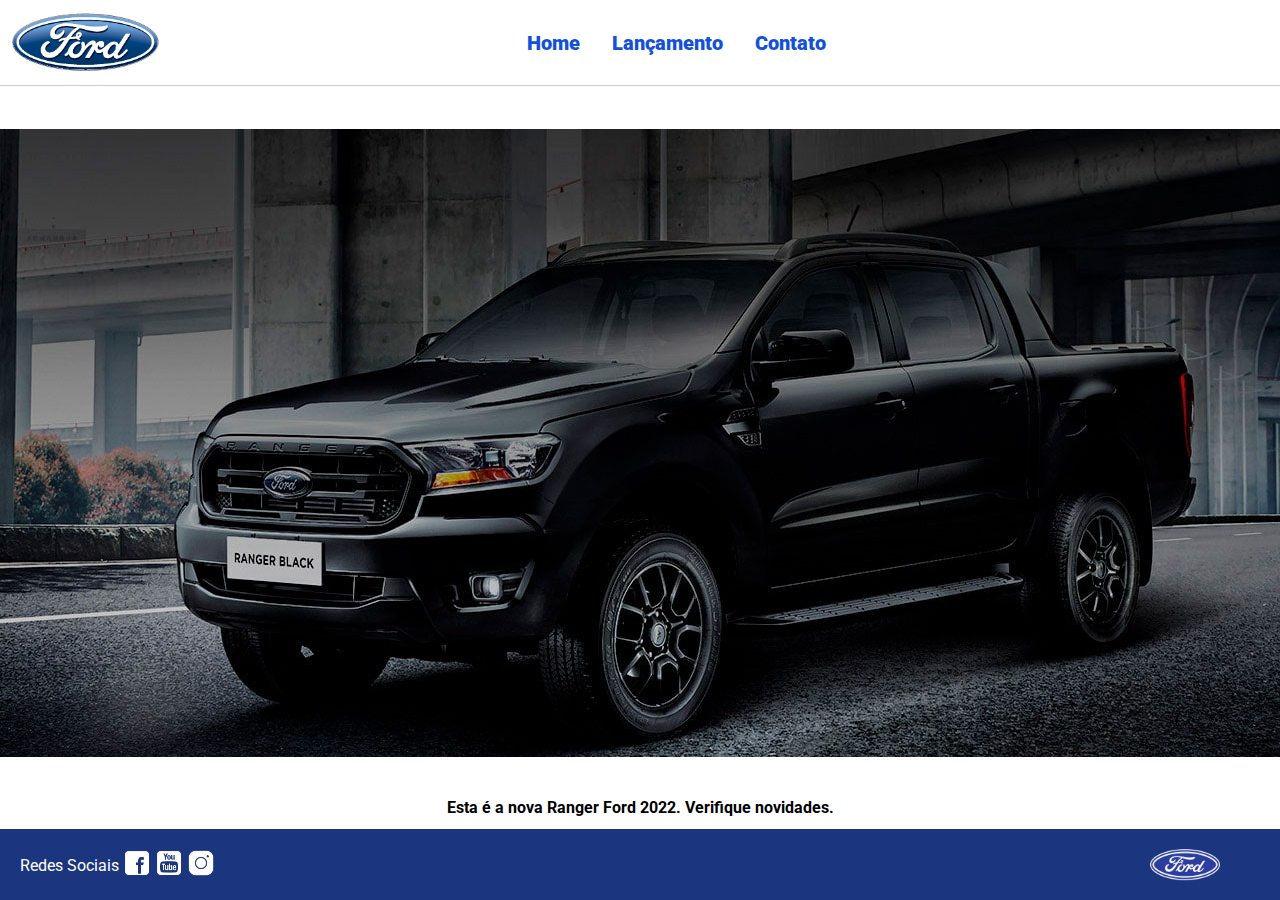
<file: index.html>
<!DOCTYPE html>
<html lang="pt-br">
<head>
    <meta charset="UTF-8">
    <meta http-equiv="X-UA-Compatible" content="IE=edge">
    <meta name="viewport" content="width=device-width, initial-scale=1.0">
    <title>Ford</title>    
    <link href="css/reset.css" rel="stylesheet">
    <link href="css/style.css" rel="stylesheet">
</head>
<body>
    <header>       
        <div>
            <img src="img/logo-ford-256.png" width="150" class="logo" />
        </div>
        <nav>
            <ul>
                <li>
                    <a href="index.html">Home</a>
                </li>
                <li>
                    <a href="lancamento.html">Lançamento</a>
                </li>
                <li>
                    <a href="contato.html">Contato</a>
                </li>
            </ul>
        </nav>

    </header>

    <main class="main-index">
            <span id="seta-esquerda"><img src="./img/chevron_left_24dp_E3E3E3_FILL0_wght400_GRAD0_opsz24.svg" alt=""></span>
            <div class="container-carousel">
                <div id="carousel">
                </div>
                <div id="carousel-title">
                </div>
            </div>
            <span id="seta-direita"><img src="./img/chevron_right_24dp_E3E3E3_FILL0_wght400_GRAD0_opsz24.svg" alt=""></span>
    </main>

    <footer>
        <nav id="social">
            <ul>
                <li><span class="redesociais">Redes Sociais</span></li>
                <li><a href="#" title="Facebook"><img src="img/facebook-50.png"></a></li>
                <li><a href="#" title="YouTube"><img src="img/youtube-squared-50.png"></a></li>
                <li><a href="#" title="Instagram"><img src="img/instagram-logo-50.png"></a></li>
            </ul>
        </nav>
        <div>
           <img src="img/ford-96.png" width="70"  />
        </div>
    </footer>    
    
    <script src="./js/carousel.js"></script>
    <script>
       carouselArr.push(new Carousel("./img/imagem_1.jpg","Esta é a nova Ranger Ford 2022. Verifique novidades.","lancamento.html"));
       carouselArr.push(new Carousel("./img/imagem_2.jpg","Ford a nossa história","lancamento.html"));
       carouselArr.push(new Carousel("./img/imagem_3.jpg","Nova Ford Bronco Sport 2022","lancamento.html"));
       Carousel.Start(carouselArr);
   </script>
</body>
</html>
</file>
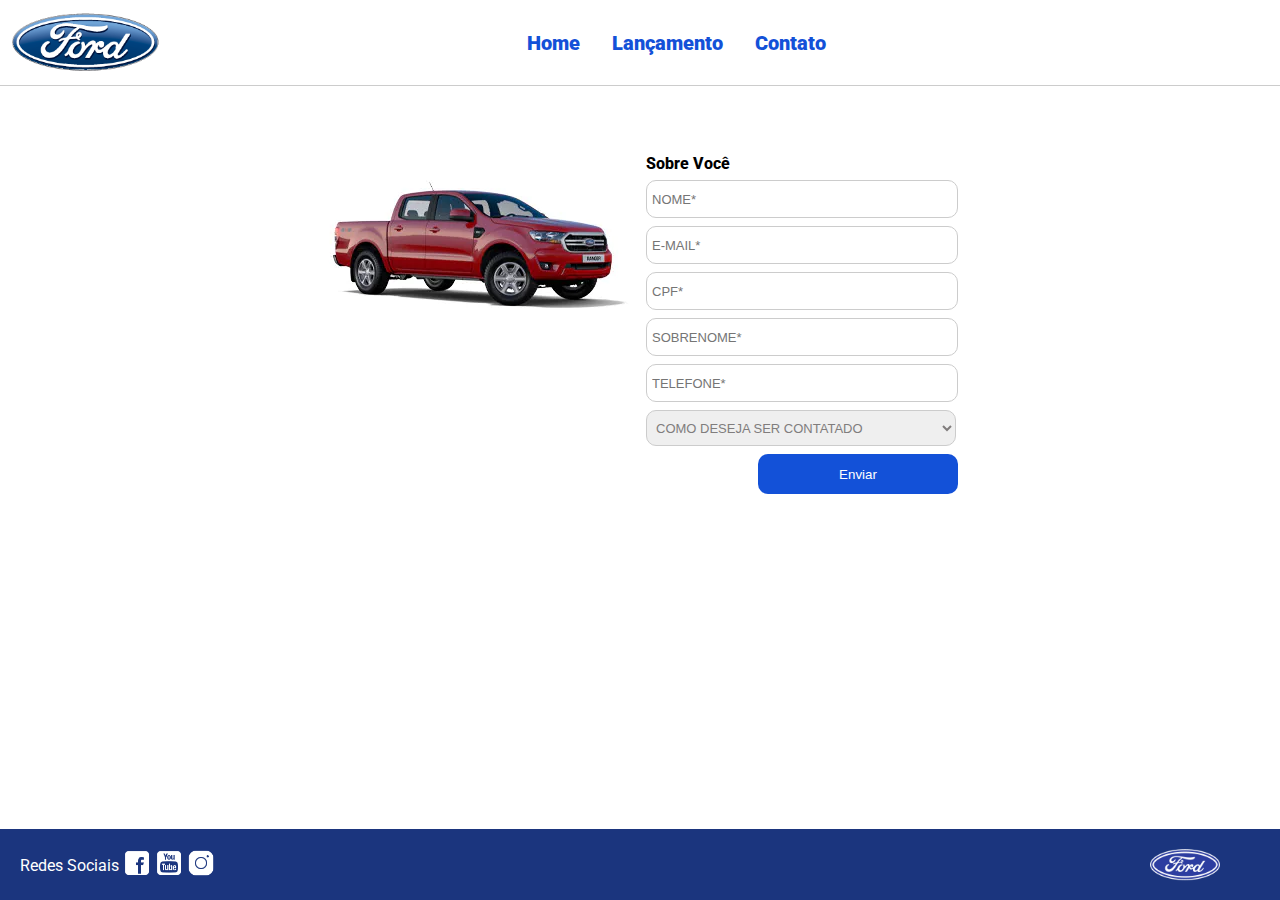
<file: contato.html>
<!DOCTYPE html>
<html lang="pt-br">

<head>
    <meta charset="UTF-8">
    <meta http-equiv="X-UA-Compatible" content="IE=edge">
    <meta name="viewport" content="width=device-width, initial-scale=1.0">
    <title>Ford</title>
    <link href="css/reset.css" rel="stylesheet">
    <link href="css/style.css" rel="stylesheet">
    <link href="css/form.css" rel="stylesheet">
    <script src="js/form.js"></script>
</head>

<body>
    <header>
        <div>
            <img src="img/logo-ford-256.png" width="150" class="logo" />
        </div>
        <nav>
            <ul>
                <li>
                    <a href="index.html">Home</a>
                </li>
                <li>
                    <a href="lancamento.html">Lançamento</a>
                </li>
                <li>
                    <a href="contato.html">Contato</a>
                </li>
            </ul>
        </nav>

    </header>
    <main>
        <div class="forms">
            <div>
                <img src="img/xls 2.2 diesel.jpg">
            </div>
            <div>
                <h2 class="titulo">Sobre Você</h2>
                <form onsubmit="Post(this);">
                    <input type="text" id="nomeid" name="nome" placeholder="NOME*" class="fordform" required>
                    <input type="text" name="email" placeholder="E-MAIL*" class="fordform" required>
                    <input type="text" name="cpf" placeholder="CPF*" class="fordform" required>
                    <input type="text" name="sobrenome" placeholder="SOBRENOME*" class="fordform" required>
                    <input type="text" name="telefone" placeholder="TELEFONE*" class="fordform" required>
                    <select name="contato" class="fordform" required>
                        <option selected>COMO DESEJA SER CONTATADO</option>
                        <option>TELEFONE</option>
                        <option>E-MAIL</option>
                    </select>
                    <button type="submit">Enviar</button>
                </form>
            </div>
        </div>
    </main>
    <footer>
        <nav id="social">
            <ul>
                <li><span class="redesociais">Redes Sociais</span></li>
                <li><a href="#" title="Facebook"><img src="img/facebook-50.png"></a></li>
                <li><a href="#" title="YouTube"><img src="img/youtube-squared-50.png"></a></li>
                <li><a href="#" title="Instagram"><img src="img/instagram-logo-50.png"></a></li>
            </ul>
        </nav>
        <div>
            <img src="img/ford-96.png" width="70" />
        </div>
    </footer>
</body>

</html>
</file>
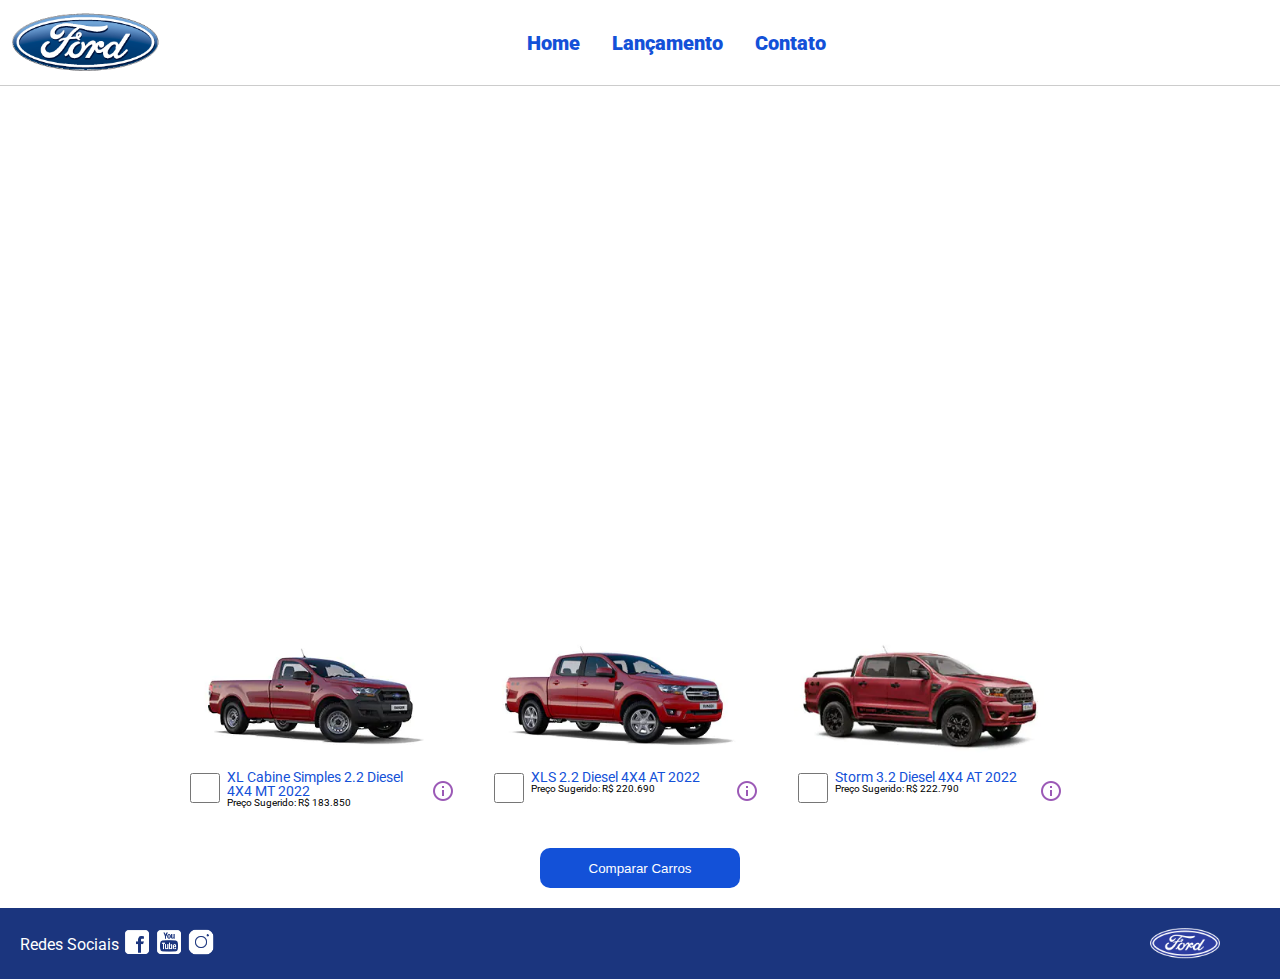
<file: lancamento.html>
<!DOCTYPE html>
<html lang="pt-br">
<head>
    <meta charset="UTF-8">
    <meta http-equiv="X-UA-Compatible" content="IE=edge">
    <meta name="viewport" content="width=device-width, initial-scale=1.0">
    <title>Ford</title>    
    <link href="css/reset.css" rel="stylesheet">
    <link href="css/style.css" rel="stylesheet">
    <link href="css/lancamento.css" rel="stylesheet">
</head>
<body>
    <header>       
        <div>
            <img src="img/logo-ford-256.png" width="150" class="logo" />
        </div>
        <nav>
            <ul>
                <li>
                    <a href="index.html">Home</a>
                </li>
                <li>
                    <a href="lancamento.html">Lançamento</a>
                </li>
                <li>
                    <a href="contato.html">Contato</a>
                </li>
            </ul>
        </nav>

    </header>
    <main>
        <div>
            <iframe style = "display: block; margin-bottom: 30px; margin-left: auto; margin-right: auto; width: 100%;
            height: 500px;" src="https://www.youtube-nocookie.com/embed/vQsryuNmsL0?controls=0&autoplay=1&modestbranding=0&loop=1&mute=1&rel=0&hd=1" title="YouTube video player" frameborder="0" allow="accelerometer; autoplay; clipboard-write; encrypted-media; gyroscope; picture-in-picture" allowfullscreen></iframe>
        </div>
        <div>
            <ul class="modelcars">
                <li> 
                    <img src="img/XL Cabine.jpg" class="photocar">
                    <div class="infocar">
                        <div>
                            <input type="checkbox" value="car1" class="checkbox" onchange="SetCarToCompare(this, new Car('./img/XL Cabine.jpg', 'XL Cabine Simples 2.2 Diesel 4X4 MT 2022', 511, 1821, 232, 1234, 2.2, 160, 1420, 'Aço Estampado 16', 183850));">
                        </div>
                        <div class="info">
                            <span class="textmodel">XL Cabine Simples 2.2 Diesel 4X4 MT 2022</span>
                            <span class="textprice">Preço Sugerido: R$ 183.850</span>
                        </div>
                        <div>
                            <img src="img/info.png">
                        </div>
                    </div>
                </li>
                <li>
                    <img src="img/xls 2.2 diesel.jpg" class="photocar">
                    <div class="infocar">
                        <div>
                            <!-- O "this" como parãmetro da função SetCarToCompare() faz com que ele verifique o próprio objeto que o chamou. -->
                            <input type="checkbox" value="car1" class="checkbox" onchange="SetCarToCompare(this, new Car('./img/xls 2.2 diesel.jpg', 'XLS 2.2 Diesel 4X4 AT 2022', 511, 1821, 232, 1076, 2.2, 160, 1180, 'Aço Estampado 16', 220690));">
                        </div>
                        <div class="info">
                            <span class="textmodel">XLS 2.2 Diesel 4X4 AT 2022</span>
                            <span class="textprice">Preço Sugerido: R$ 220.690</span>
                        </div>
                        <div>
                            <img src="img/info.png">
                        </div>
                    </div>
                </li>
                <li>
                    <img src="img/storm.jpg" class="photocar">
                    <div class="infocar">
                        <div>
                            <input type="checkbox" value="car1" class="checkbox" onchange="SetCarToCompare(this, new Car('./img/storm.jpg', 'Storm 3.2 Diesel 4X4 AT 2022', 511, 1821, 232, 1040, 3.2, 200, 1180, 'Liga Leve 17', 222790));">
                        </div>
                        <div class="info">
                            <span class="textmodel">Storm 3.2 Diesel 4X4 AT 2022</span>
                            <span class="textprice">Preço Sugerido: R$ 222.790</span>
                        </div>
                        <div>
                            <img src="img/info.png">
                        </div>
                    </div>
                </li>
            </ul>
        </div>
        <div style="text-align: center;padding-bottom: 20px;">
            <button type="button" style="height: 40px; width: 200px;" onclick="ShowCompare()">Comparar Carros</button>
        </div> 
    </main>
    <footer>
        <nav id="social">
            <ul>
                <li><span class="redesociais">Redes Sociais</span></li>
                <li><a href="#" title="Facebook"><img src="img/facebook-50.png"></a></li>
                <li><a href="#" title="YouTube"><img src="img/youtube-squared-50.png"></a></li>
                <li><a href="#" title="Instagram"><img src="img/instagram-logo-50.png"></a></li>
            </ul>
        </nav>
        <div>
           <img src="img/ford-96.png" width="70"  />
        </div>
    </footer> 
    <div id="compare">
        <table>
            <tbody>
            <tr >
            <td>&nbsp;</td>
            <td id="compare_image_0"></td>
            <td id="compare_image_1"></td>
            </tr>
            <tr >
            <td>Modelo</td>
            <td id="compare_modelo_0"></td>
            <td id="compare_modelo_1"></td>
            </tr>
            <tr >
            <td>Altura da ca&ccedil;amba (mm)</td>
            <td id="compare_alturaCacamba_0"></td>
            <td id="compare_alturaCacamba_1"></td>
            </tr>
            <tr >
            <td >Altura do ve&iacute;culo (mm)</td>
            <td id="compare_alturaVeiculo_0"></td>
            <td id="compare_alturaVeiculo_1"></td>
            </tr>
            <tr>
            <td>Altura livre do solo (mm)</td>
            <td id="compare_alturaSolo_0"></td>
            <td id="compare_alturaSolo_1"></td>
            </tr>
            <tr >
            <td >Capacidade de carga (Kg)</td>
            <td id="compare_capacidadeCarga_0"></td>
            <td id="compare_capacidadeCarga_1"></td>
            </tr>
            <tr >
            <td >Motor</td>
            <td id="compare_motor_0"></td>
            <td id="compare_motor_1"></td>
            </tr>
            <tr >
            <td >Pot&ecirc;ncia (cv)</td>
            <td id="compare_potencia_0"></td>
            <td id="compare_potencia_1"></td>
            </tr>
            <tr >
            <td >Volume de ca&ccedil;amba (L)</td>
            <td id="compare_volumeCacamba_0"></td>
            <td id="compare_volumeCacamba_1"></td>
            </tr>
            <tr >
            <td >Roda</td>
            <td id="compare_roda_0"></td>
            <td id="compare_roda_1"></td>
            </tr>
            <tr >
            <td >Pre&ccedil;o</td>
            <td id="compare_preco_0"></td>
            <td id="compare_preco_1"></td>
            </tr>
            </tbody>
            
        </table>
        <div style="text-align: center;padding-bottom: 20px;">
            <button type="button" style="height: 40px; width: 200px;" onclick="HideCompare()">Fechar</button>
        </div> 
    </div>   

    <script src="js/compare.js"></script>
</body>
</html>
</file>
<file: css/style.css>
@import url('https://fonts.googleapis.com/css2?family=Roboto:wght@300&display=swap');

body {
    background: #FFFFFF;
    height: 100%;
    font-family: 'Roboto', sans-serif;
}

html {
    height: 100%;
}

div#carousel {
    display: flex;
    height: 100vh;
    width: 100%;
     max-height: 690px;
    -webkit-transition: all .3s ease-in-out;
    -moz-transition: all .3s ease-in-out;
    transition: all .3s ease-in-out;
    align-items: center;
    justify-content: center;
}

div#carousel-title a {
    text-decoration: none;
}

div#carousel-title  {
    display: block;
    text-align: center;
    margin-top: 10px;
    margin-bottom: 10px;
    font-weight: bold;
}

header ul {
    text-align: center;
    margin-left: auto;
    margin-right: auto;
    display: block;
}

ul {
	display: inline-block;
}

header {
    background: #FFFFFF;
    border-bottom: 1px solid #ccc;
    margin-bottom: 10px;
    padding: 10px;
}

header div {
    display: inline;
    vertical-align: middle;
}

header nav {
    display: inline-block;
    vertical-align: middle;
    width: 80vw;
}

header nav a {
    color: #1351d8;
    font-size: 20px;
    text-decoration: none;
    font-weight: 900;
    margin-left: 14px;
    margin-right: 14px;
}

header nav a:hover {
    color: #1b357e;
    text-decoration: none;
    font-weight: 900;
}

nav li {
    display: inline;
    list-style: none;
}

main {
    min-height: calc(100% - 167px);
}

.main-index {
    display: grid;
    grid-template-columns: repeat(3, 0fr);
    align-items: center;
    justify-content: center;
    gap: 30px;
}
.main-index span{
    height: 24px;
    border-radius: 100%;
}
.main-index span:hover {
    cursor: pointer;
    background-color: #769bff;
}

nav#social {
    display: inline;
    width: 80%;
}

nav#social ul img {
    width: 28px;
}

span.redesociais {
    color: #ffffff;
    vertical-align: super;
}

footer {
    background: #1B357E;
    padding: 20px;
}

footer div {
    display: inline;
    float: right;
    margin-right: 40px;
}

button:hover {
    background: #1b357e;
}
button {
    background: #1351d8;
    color: #fff;
    border: 0px;
    border-radius: 10px;
}
</file>
<file: css/form.css>
.fordform {
    display: block;
    width: 300px;
    border: 1px solid #cccccc;
    border-radius: 10px;
    height: 26px;
    margin: 8px;
    font-size: 13px;
    padding: 5px;
}

select.fordform {
    width: 310px;
    height: 36px;
    color: #807d7d;
}

input:focus-visible {
    outline: none;
}

select:focus-visible {
    outline: none;
}

main div {
    display: inline-block;
    vertical-align: top;
    text-align: left;
    padding-top: 30px;
    padding-bottom: 30px;
}

.forms {
    display: block;
    text-align: center;
}

h2 {
    text-align: left;
    font-weight: 800;
}


button {
    width: 200px;
    height: 40px;
    margin-right: 8px;
    float: right;
}

.titulo {
    margin-left: 8px;
}
</file>
<file: css/lancamento.css>
ul.modelcars {
    display: block;
    text-align: center;
    margin-bottom: 40px;
}

ul.modelcars li {
    display: inline-block;
    text-align: left;
    width: 300px;
    vertical-align: top;
}

img.photocar {
    display: block;
    width: 250px;
}

.checkbox {
    width: 30px;
    height: 30px;
    border: 1px solid #1b357e;
}

.infocar div {
    display: inline-block;
}

.info {
    width: 200px;
    vertical-align: top;
}

.textmodel {
    display: block;
    text-align: left;
    font-size: 14px;
    color: #1351d8;
    
}
.textprice {
    display: block;
    text-align: left;
    font-size: 10px;
}

table {
    border-collapse: collapse;
    width: 80%;
    margin-left: auto;
    margin-right: auto;
    margin-top: 2vh;
    margin-bottom: 10px;
  }
  
  th, td {
    text-align: left;
    padding: 8px;
  }

  td:nth-child(1) {  
    font-weight: 700;
    width: 40%;
  }

  tr:nth-child(even) {background-color: #f2f2f2;}

div#compare {
    position: absolute;
    display: none;
    width: 50vw;
    max-width: 800px;
    min-width: 400px;
    height: 80vh;
    max-height: 700px;
    min-height: 350px;
    background: #fff;
    top: calc(100vh - 80%);
    left: 25vw;
    border-radius: 10px;
    padding: 10px;
    -webkit-box-shadow: 1px 1px 6px 0px rgb(0 0 0 / 34%);
    box-shadow: 1px 1px 6px 0px rgb(0 0 0 / 34%);
}
</file>
